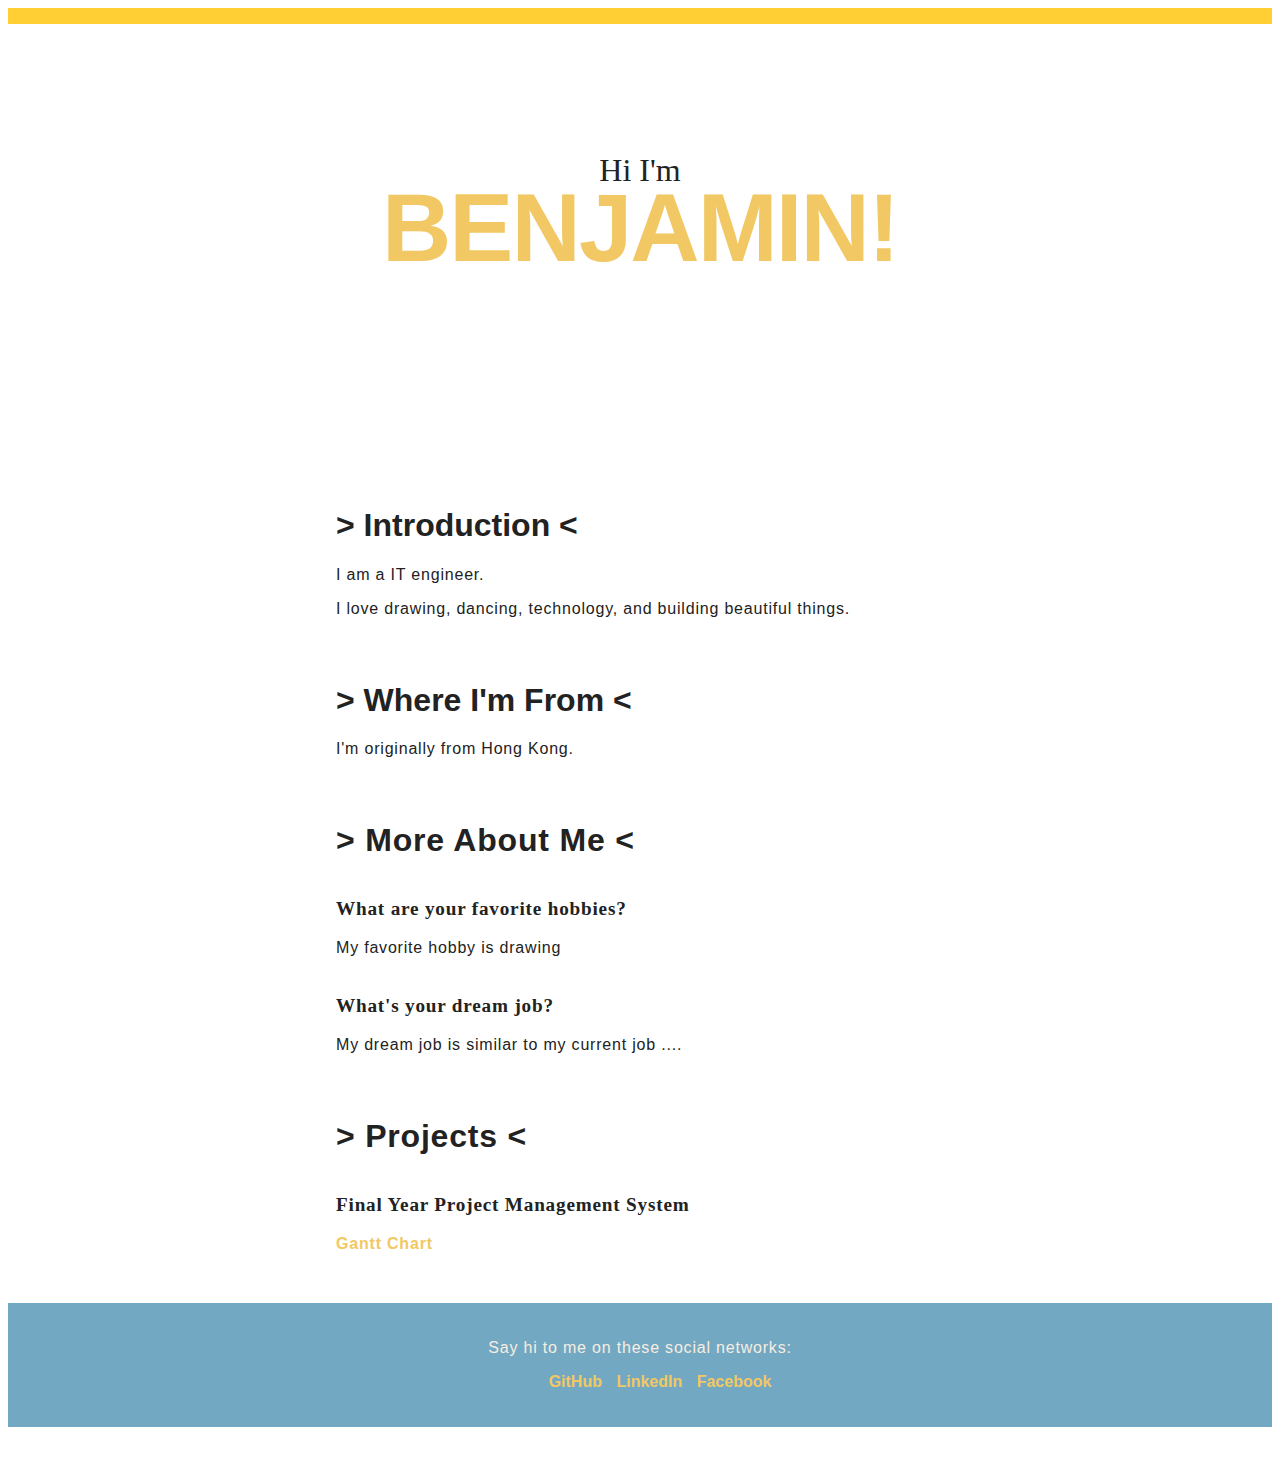
<file: index.html>
<html>
    <head>
        
        <meta charset="UTF-8">
        <meta name="viewport" content="width=device-width, initial-scale=1.0">
        <title>I'm Benjamin</title>
        <link rel="stylesheet" href="./public/styles/index.css" />
    </head>
    <body>
    <header class="masthead">
        <p class="masthead-intro">Hi I'm</p>
        <h1 class="masthead-heading">Benjamin!</h1>
    </header>
    <section class="introduction-section">
        <h1>> Introduction <</h1>
        <p>
        I am a IT engineer.
        </p>
        <p>I love drawing, dancing, technology, and building beautiful things.</p>
    </section>
    <section class="location-section">
        <h1>> Where I'm From <</h1>
        <p>I'm originally from Hong Kong.</p>
    </section>
    <section class="questions-section">
        <h1>> More About Me <</h1>
        <h2>What are your favorite hobbies?</h2>
        <p>
        My favorite hobby is drawing
        </p>
        <h2>What's your dream job?</h2>
        <p>
        My dream job is similar to my current job ....
        </p>
    </section>
    <section class="projects-section">
        <h1>> Projects <</h1>
        <h2>Final Year Project Management System</h2>
        <a class="css-is-deranged" href="pages/gantt_st.html" target="_blank">Gantt Chart</a>
    </section>

    <footer class="content-footer">
        <p>Say hi to me on these social networks:</p>
        <ul class="social">
        <li>
            <a class="css-is-deranged" href="https://github.com/benlui/">GitHub</a>
        </li>
        <li>
            <a class="css-is-deranged" href="https://www.linkedin.com/in/benjamin-lui-108525103/">LinkedIn</a>
        </li>
        <li>
            <a class="css-is-deranged" href="https://www.facebook.com/luibenjamin">Facebook</a>
        </li>
        </ul>
    </footer>
    </body>
</html>
</file>
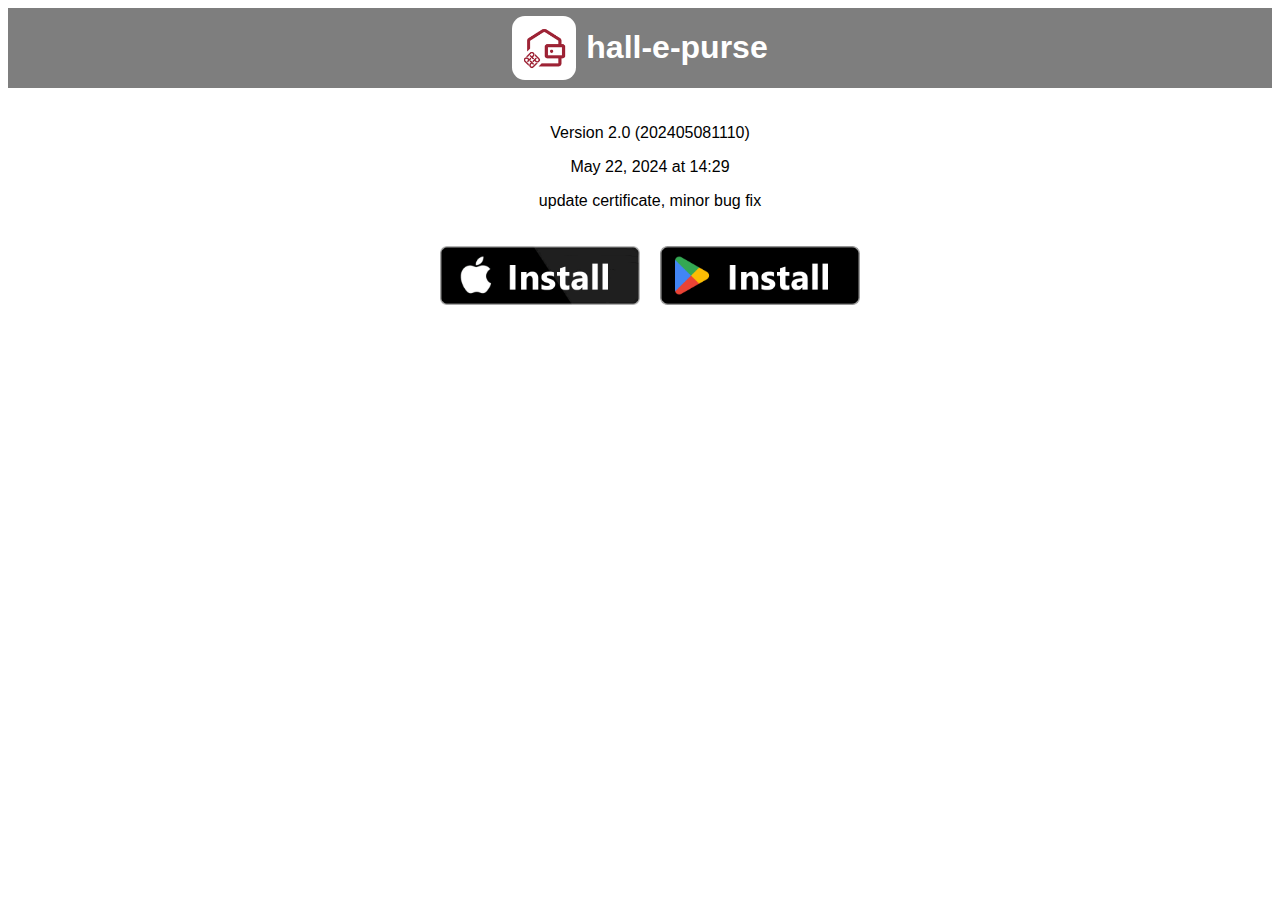
<file: apps/hall-e-purse/index.html>
<!DOCTYPE html>
<html>
<head>
    <title>App Center</title>
</head>
<body>
    <style>
        body {
            font-family: -apple-system, BlinkMacSystemFont, "Segoe UI", "Roboto", "Oxygen", "Ubuntu", "Cantarell", "Fira Sans", "Droid Sans", "Helvetica Neue", sans-serif;
        }
        #div-title {
            background-color: #7e7e7e;
            display: flex; 
            align-items: center; 
            justify-content: center; 
            margin-bottom: 10px;
            color: white;
        }
        #div-release-notes, #div-download {
            width: 100%;
            padding: 10px;
            margin: 0;
            text-align: center;
        }
        #div-download {
            display: flex; 
            align-items: center; 
            justify-content: center; 
        }
    </style>
    <div id="div-title">
        <img src="images/AppIcon60x60@2x.png" alt="App Icon" style="width: 64px; height: 64px; margin-right: 10px; border-radius: 20%;"/>
        <h1 id="title">hall-e-purse</h1>
    </div>
    <div id="div-release-notes">
        <p>Version 2.0 (202405081110)</p>
        <p>May 22, 2024 at 14:29</p>
        <p>update certificate, minor bug fix</p>
    </div>
    <div id="div-download">
        <div>
            <a href="itms-services://?action=download-manifest&url=https://benlui.github.io/me/apps/hall-e-purse/download_epurse.plist" id="text-ios" style="margin: 10px;">
                <img src="images/appstore-2.png" alt="Install for iOS" width="200">
            </a>
        </div>
        <div>
            <a href="https://benlui.github.io/me/apps/hall-e-purse/binary/e-Purse-v2.0.apk" id="text-android" style="margin: 10px;">
                <img src="images/playstore-2.png" alt="Install for Android" width="200">
            </a>

        </div>
    </div>
</body>
</html>
</file>
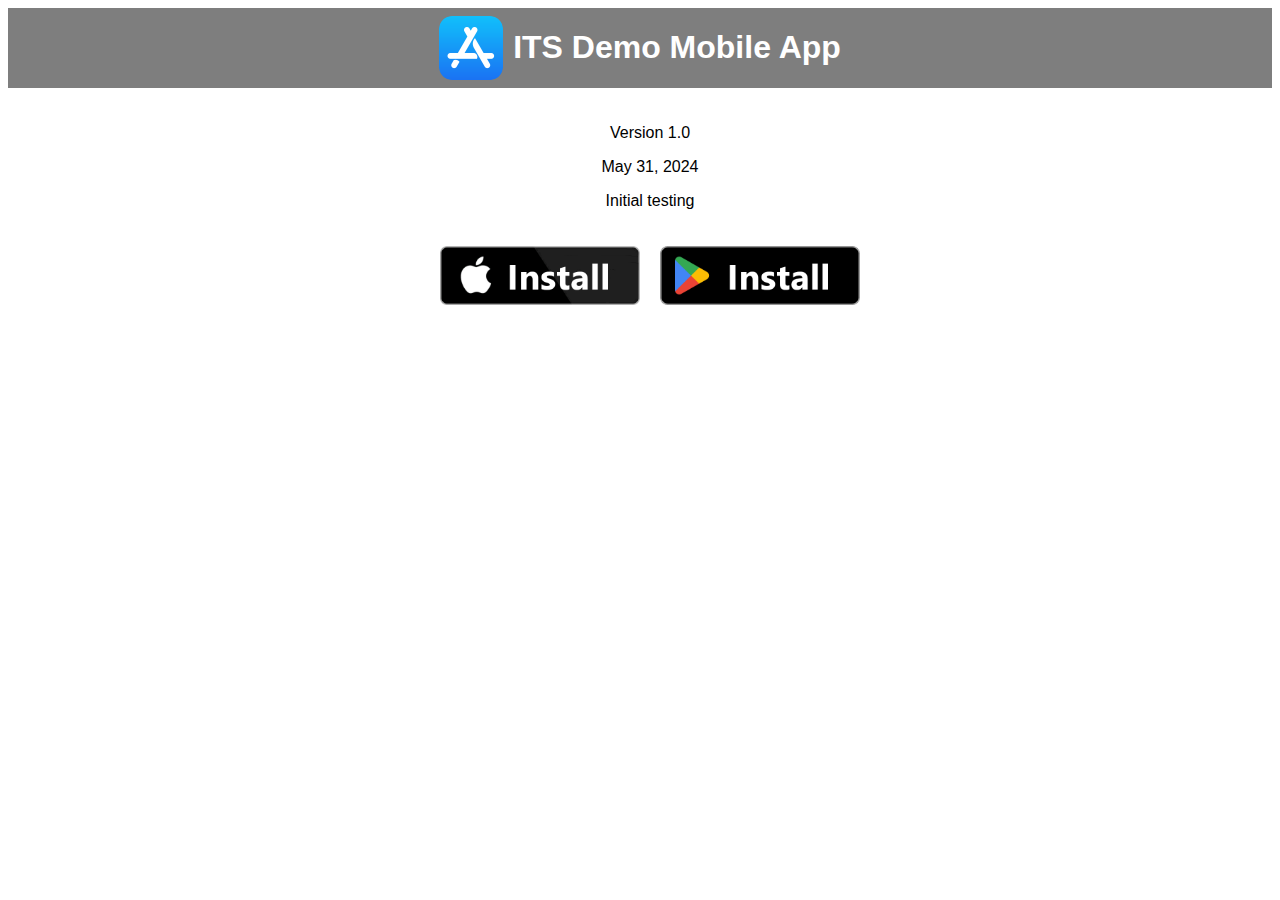
<file: apps/its-demo/index.html>
<!DOCTYPE html>
<html>
<head>
    <title>App Center</title>
</head>
<body>
    <style>
        body {
            font-family: -apple-system, BlinkMacSystemFont, "Segoe UI", "Roboto", "Oxygen", "Ubuntu", "Cantarell", "Fira Sans", "Droid Sans", "Helvetica Neue", sans-serif;
        }
        #div-title {
            background-color: #7e7e7e;
            display: flex; 
            align-items: center; 
            justify-content: center; 
            margin-bottom: 10px;
            color: white;
        }
        #div-release-notes, #div-download {
            width: 100%;
            padding: 10px;
            margin: 0;
            text-align: center;
        }
        #div-download {
            display: flex; 
            align-items: center; 
            justify-content: center; 
        }
    </style>
    <div id="div-title">
        <img src="images/AppIcon60x60@2x.png" alt="App Icon" style="width: 64px; height: 64px; margin-right: 10px; border-radius: 20%;"/>
        <h1 id="title">ITS Demo Mobile App</h1>
    </div>
    <div id="div-release-notes">
        <p>Version 1.0</p>
        <p>May 31, 2024</p>
        <p>Initial testing</p>
    </div>
    <div id="div-download">
        <div>
            <a href="itms-services://?action=download-manifest&url=https://benlui.github.io/me/apps/its-demo/download.plist" id="text-ios" style="margin: 10px;">
                <img src="images/appstore-2.png" alt="Install for iOS" width="200">
            </a>
        </div>
        <div>
            <a href="https://benlui.github.io/me/apps/its-demo/binary/RnAuthDemo.apk" id="text-android" style="margin: 10px;">
                <img src="images/playstore-2.png" alt="Install for Android" width="200">
            </a>

        </div>
    </div>
</body>
</html>
</file>
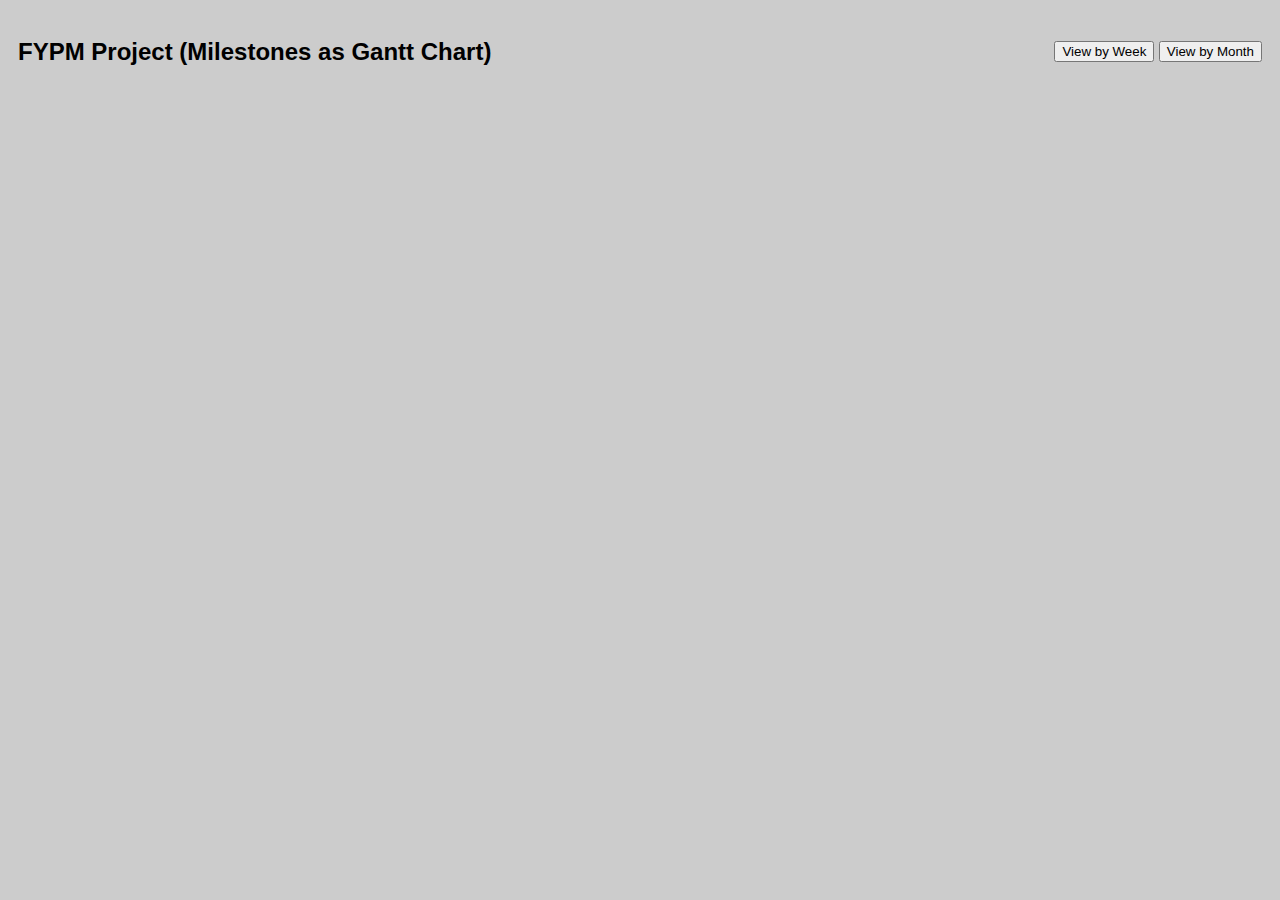
<file: pages/gantt_st.html>
<!-- gantt.html -->
<!DOCTYPE html>
<html lang="en">
<head>
  <meta charset="UTF-8">
  <meta name="viewport" content="width=device-width, initial-scale=1.0">
  <title>FYPM Project (Milestones as Gantt Chart)</title>
  <link href="./../public/js/frappe-gantt/frappe-gantt.css" rel="stylesheet">
  <link href="./../public/styles/app.css" rel="stylesheet">
</head>
<body>
  <div id="loadingModal" class="modal">
    <div class="modal-content">
      <div class="loader"></div>
      <!--<p>Loading...</p>-->
    </div>
  </div>

  <div id="divTop">
    <h2>FYPM Project (Milestones as Gantt Chart)</h2>
    <div>
      <button onclick="genGantt('Week')">View by Week</button>
      <button onclick="genGantt('Month')">View by Month</button>
    </div>
  </div>
  <div id="divContent"><svg id="gantt"></svg></div>

  <script src="./../public/js/frappe-gantt/frappe-gantt.min.js"></script>
  <script src="./../public/js/modal.js"></script>
  <script src="./../public/js/data.js"></script>
  <script src="./../public/js/data_extra.js"></script>
  <script>
    let gantt = null;
    const ganttOptions = {
      header_height: 50,
      column_width: 5,
      step: 5,
      view_modes: ['Quarter Day', 'Half Day', 'Day', 'Week', 'Month'],
      bar_height: 20,
      bar_corner_radius: 5,
      arrow_curve: 5,
      padding: 18,
      view_mode: 'Week',
      date_format: 'YYYY-MM-DD',
      language: 'en', // or 'es', 'it', 'ru', 'ptBr', 'fr', 'tr', 'zh', 'de', 'hu'
      custom_popup_html: function(task) {
        // const end_date = task.end.format('MMM D');
        return `
          <div class="details-container" style="width: 300px; padding: 0px 10px;">
            <h5>${task.name}</h5>
            <p>Expected to finish by ${task.end}</p>
            <p>Description: ${task.description}</p>
          </div>
          `;
      },
      on_click: task => {
        console.log(task);
      },
      on_date_change: function(task, start, end) {
        console.log(task, start, end);
      },
      on_progress_change: function(task, progress) {
        console.log(task, progress);
      },
      on_view_change: function(mode) {
        console.log(mode);
      }
    };

    function compileProgress(start, end) {
      const today = new Date();
      const totalTime = new Date(end).getTime() - new Date(start).getTime();
      const timePassed = today.getTime() - new Date(start).getTime();
      if (totalTime === 0 || timePassed < 0) return 0;
      return (timePassed / totalTime) * 100;
    }

    function transformData(data) {
      return data.map(obj => {
        return {        
          id: obj.title,
          name: obj.title,
          description: obj.description,
          start: obj.start_date, 
          end: obj.due_date,
          progress: ('closed' === obj.state) ? 100 : (('active' === obj.state) ? (compileProgress(obj.start_date, obj.due_date)) : null),
          web_url: obj.web_url,
          dependencies: obj.dependencies,
          custom_class: obj.custom_class
          // custom_class: 'bar-milestone' // optional
        }
      });
    } 

    function getToday() {
      const todayStr = new Date().toISOString().slice(0, 10);
      return [{
        "id": 'Today',
        "title": `Today (${todayStr})`,
        "description": "",
        "state": "active",
        "due_date": todayStr,
        "start_date": todayStr,
        "expired": false,
        "custom_class": "bar-today"
    }];
    }

    async function getLocalData() {
      // console.log(data);
      return data;
    }
    async function getLocalDataExtra() {
      // console.log(dataExtra);
      return dataExtra;
    }

    async function getRemoteData() {
      return await fetch('/gitlab/data')
        .then(response => {
          if (!response.ok) {
            throw new Error('Network response was not ok');
          }
          return response.json();
        })
        .then(data => {
          return data;
        })
        .catch(error => {
          console.error('Error fetching data:', error);
        });
    }

    async function genGantt(viewMode) {
      showLoadingModal();
      // let data = await getRemoteData();
      // const tasks = transformData(data);
      const tasks = transformData(await getLocalData());
      const taskExtras = transformData(await getLocalDataExtra()); // []

      const resultTasks = [...tasks, ...taskExtras];
      resultTasks.sort((a, b) => new Date(a.start) - new Date(b.start)); 
      // console.log(resultTasks);

      if (viewMode) {
        ganttOptions.view_mode = viewMode;
      }
      gantt = new Gantt("#gantt", [...resultTasks, ...transformData(getToday())], ganttOptions);
      
      const oldest = gantt.get_oldest_starting_date().getTime();
      const t = new Date() - oldest;
      gantt.gantt_start = new Date(gantt.gantt_start.getTime() - t);
      // console.log('oldest, ', oldest);
      // console.log('gantt.gantt_start, ', gantt.gantt_start);
      gantt.set_scroll_position();

      hideLoadingModal();
    }
  </script>
</body>
</html>
</file>
<file: public/styles/index.css>
body {
    /* Typography Declarations */
    color: #222222;
    font-size: 1em;
    font-family: "Open Sans", "Helvetica Neue", sans-serif;
}

.content-footer,
.masthead-heading,
.masthead-intro {
  text-align: center;
}

.masthead {
  padding: 6em 0;
  background-image: url('https://i.imgur.com/yGmrlyg.jpg');
  background-size: cover;
  background-repeat: no-repeat;
  border-top: solid 1em #FFCF33;
}

.masthead-intro {
    /* Layout Declarations */
    margin-bottom: 0.1em;
    /* Typography Declarations */
    font-family: "Gentium Book Basic", Georgia, serif;
    font-size: 2em;
}

.masthead-heading {
    /* Layout Declarations */
    color: #F1C863;
    margin-top: -0.2em;
    /* Typography Declarations */
    font-family: "Open Sans", "Helvetica Neue", sans-serif;
    font-weight: bold;
    font-size: 6em;
    letter-spacing: -0.02em;
    text-transform: uppercase;
}

.introduction-section,
.location-section,
.questions-section,
.projects-section {
    max-width: 38em;
    margin-left: auto;
    margin-right: auto;
    margin-top: 2em;
}

.introduction-section > p,
.location-section > p,
.questions-section,
.projects-section,
.content-footer > p {
    /* Typography Declarations */
    font-weight: 300;
    letter-spacing: 0.05em;
}

.questions-section > h2,
.projects-section > h2 {
    font-family: "Gentium Book Basic", Georgia, serif;
    font-size: 1.2em;
    font-weight: bold;
    /* Layout */
    margin: 2em 0 1em 0;
}

section > h1 {
    margin-top: 2em;
}

.content-footer,
.masthead-heading,
.masthead-intro {
  text-align: center;
}

.masthead {
  padding: 6em 0;
  background-image: url('https://i.imgur.com/yGmrlyg.jpg');
  background-size: cover;
  background-repeat: no-repeat;
  border-top: solid 1em #FFCF33;
}

.masthead-intro {
  margin-bottom: 0.1em;
  font-family: "Gentium Book Basic", Georgia, serif;
    font-size: 2em;
}

.masthead-heading {
  margin-top: -0.2em;
  font-family: "Open Sans", "Helvetica Neue", sans-serif;
  font-weight: bold;
  font-size: 6em;
  letter-spacing: -0.02em;
  text-transform: uppercase;
}
.introduction > p,
.location > p,
.content-footer > p {
    /* Typography Declarations */
    font-weight: 300;
    letter-spacing: 0.05em;
}
h2 {
    /* Typography Declarations */
    font-family: "Gentium Book Basic", Georgia, serif;
    font-size: 1.2em;
    font-weight: bold;
}

.introduction-section,
.location-section,
.questions-section {
    max-width: 38em;
    margin-left: auto;
    margin-right: auto;
    margin-top: 2em;
}
.content-footer {
  margin: 50px 0;
  padding: 20px 0;
  text-align: center;
  background-color: #73A8C2;
  text-decoration: none;
}
.social > li {
  display: inline-block;
  margin: 0 5px;
}
.content-footer > p {
  color: #F7EDE1;
}
a {
    font-weight: bold;
    text-decoration: none;
    color: #F1C863;
}
  
@media only screen and (max-width: 500px) {
    .masthead {
        padding: 3em 0;
    }
    .masthead-heading {
        font-size: 3em;
    }
    .content-footer {
        padding: 2em 2.5em;
  }
}
</file>
<file: public/js/frappe-gantt/frappe-gantt.css>
.gantt .grid-background {
  fill: none;
}
.gantt .grid-header {
  fill: #ffffff;
  stroke: #e0e0e0;
  stroke-width: 1.4;
}
.gantt .grid-row {
  fill: #ffffff;
}
.gantt .grid-row:nth-child(even) {
  fill: #f5f5f5;
}
.gantt .row-line {
  stroke: #ebeff2;
}
.gantt .tick {
  stroke: #e0e0e0;
  stroke-width: 0.2;
}
.gantt .tick.thick {
  stroke-width: 0.4;
}
.gantt .today-highlight {
  fill: #fcf8e3;
  opacity: 0.5;
}
.gantt .arrow {
  fill: none;
  stroke: #666;
  stroke-width: 1.4;
}
.gantt .bar {
  fill: #b8c2cc;
  stroke: #8D99A6;
  stroke-width: 0;
  transition: stroke-width 0.3s ease;
  user-select: none;
}
.gantt .bar-progress {
  fill: #a3a3ff;
}
.gantt .bar-invalid {
  fill: transparent;
  stroke: #8D99A6;
  stroke-width: 1;
  stroke-dasharray: 5;
}
.gantt .bar-invalid ~ .bar-label {
  fill: #555;
}
.gantt .bar-label {
  fill: #fff;
  dominant-baseline: central;
  text-anchor: middle;
  font-size: 12px;
  font-weight: lighter;
}
.gantt .bar-label.big {
  fill: #555;
  text-anchor: start;
}
.gantt .handle {
  fill: #ddd;
  cursor: ew-resize;
  opacity: 0;
  visibility: hidden;
  transition: opacity 0.3s ease;
}
.gantt .bar-wrapper {
  cursor: pointer;
  outline: none;
}
.gantt .bar-wrapper:hover .bar {
  fill: #a9b5c1;
}
.gantt .bar-wrapper:hover .bar-progress {
  fill: #8a8aff;
}
.gantt .bar-wrapper:hover .handle {
  visibility: visible;
  opacity: 1;
}
.gantt .bar-wrapper.active .bar {
  fill: #a9b5c1;
}
.gantt .bar-wrapper.active .bar-progress {
  fill: #8a8aff;
}
.gantt .lower-text, .gantt .upper-text {
  font-size: 12px;
  text-anchor: middle;
}
.gantt .upper-text {
  fill: #555;
}
.gantt .lower-text {
  fill: #333;
}
.gantt .hide {
  display: none;
}

.gantt-container {
  position: relative;
  overflow: auto;
  font-size: 12px;
}
.gantt-container .popup-wrapper {
  position: absolute;
  top: 0;
  left: 0;
  background: rgba(0, 0, 0, 0.8);
  padding: 0;
  color: #959da5;
  border-radius: 3px;
}
.gantt-container .popup-wrapper .title {
  border-bottom: 3px solid #a3a3ff;
  padding: 10px;
}
.gantt-container .popup-wrapper .subtitle {
  padding: 10px;
  color: #dfe2e5;
}
.gantt-container .popup-wrapper .pointer {
  position: absolute;
  height: 5px;
  margin: 0 0 0 -5px;
  border: 5px solid transparent;
  border-top-color: rgba(0, 0, 0, 0.8);
}
</file>
<file: public/styles/app.css>
body {
  font-family: 'Open Sans',sans-serif !important;
  background: #ccc;
}
.container {
  width: 80%;
  margin: 0 auto;
}
/* custom class */
.gantt .bar-milestone .bar {
  fill: #c74343;
}
.gantt .bar-today .bar {
  fill: #02c366;
}
.heading {
  text-align: center;
}

#divTop {
  display: flex;
  align-items: center;
  justify-content: space-between;
  padding: 10px 10px;
}

#divContent {
  padding: 10px;
}

/* Modal */ 
.modal {
  display: none;
  position: fixed;
  z-index: 1;
  left: 0;
  top: 0;
  width: 100%;
  height: 100%;
  background-color: rgba(0, 0, 0, 0.5);
}

.modal-content {
  position: absolute;
  top: 50%;
  left: 50%;
  transform: translate(-50%, -50%);
  background-color: #fff;
  padding: 20px;
  text-align: center;
}

.loader {
  border: 5px solid #f3f3f3;
  border-top: 5px solid #3498db;
  border-radius: 50%;
  width: 50px;
  height: 50px;
  animation: spin 2s linear infinite;
  margin: 0 auto;
}

@keyframes spin {
  0% { transform: rotate(0deg); }
  100% { transform: rotate(360deg); }
}
</file>
